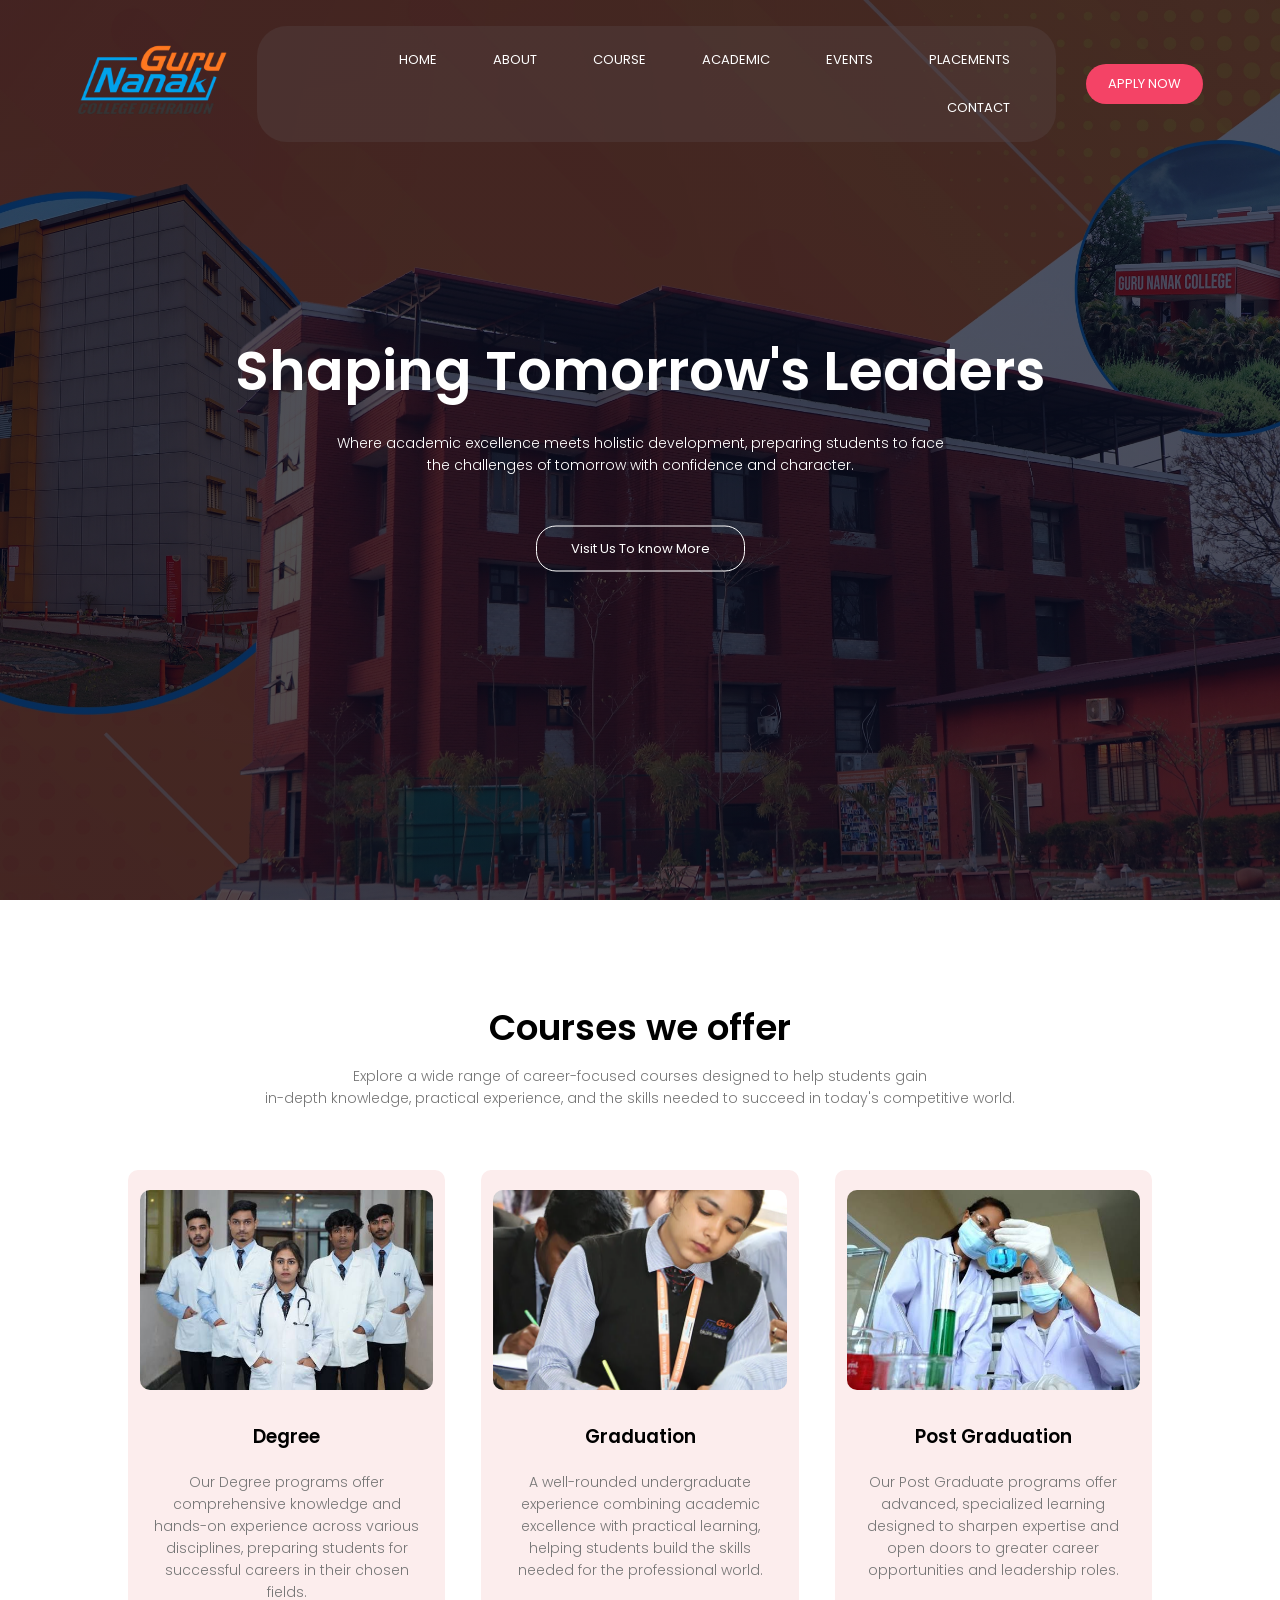
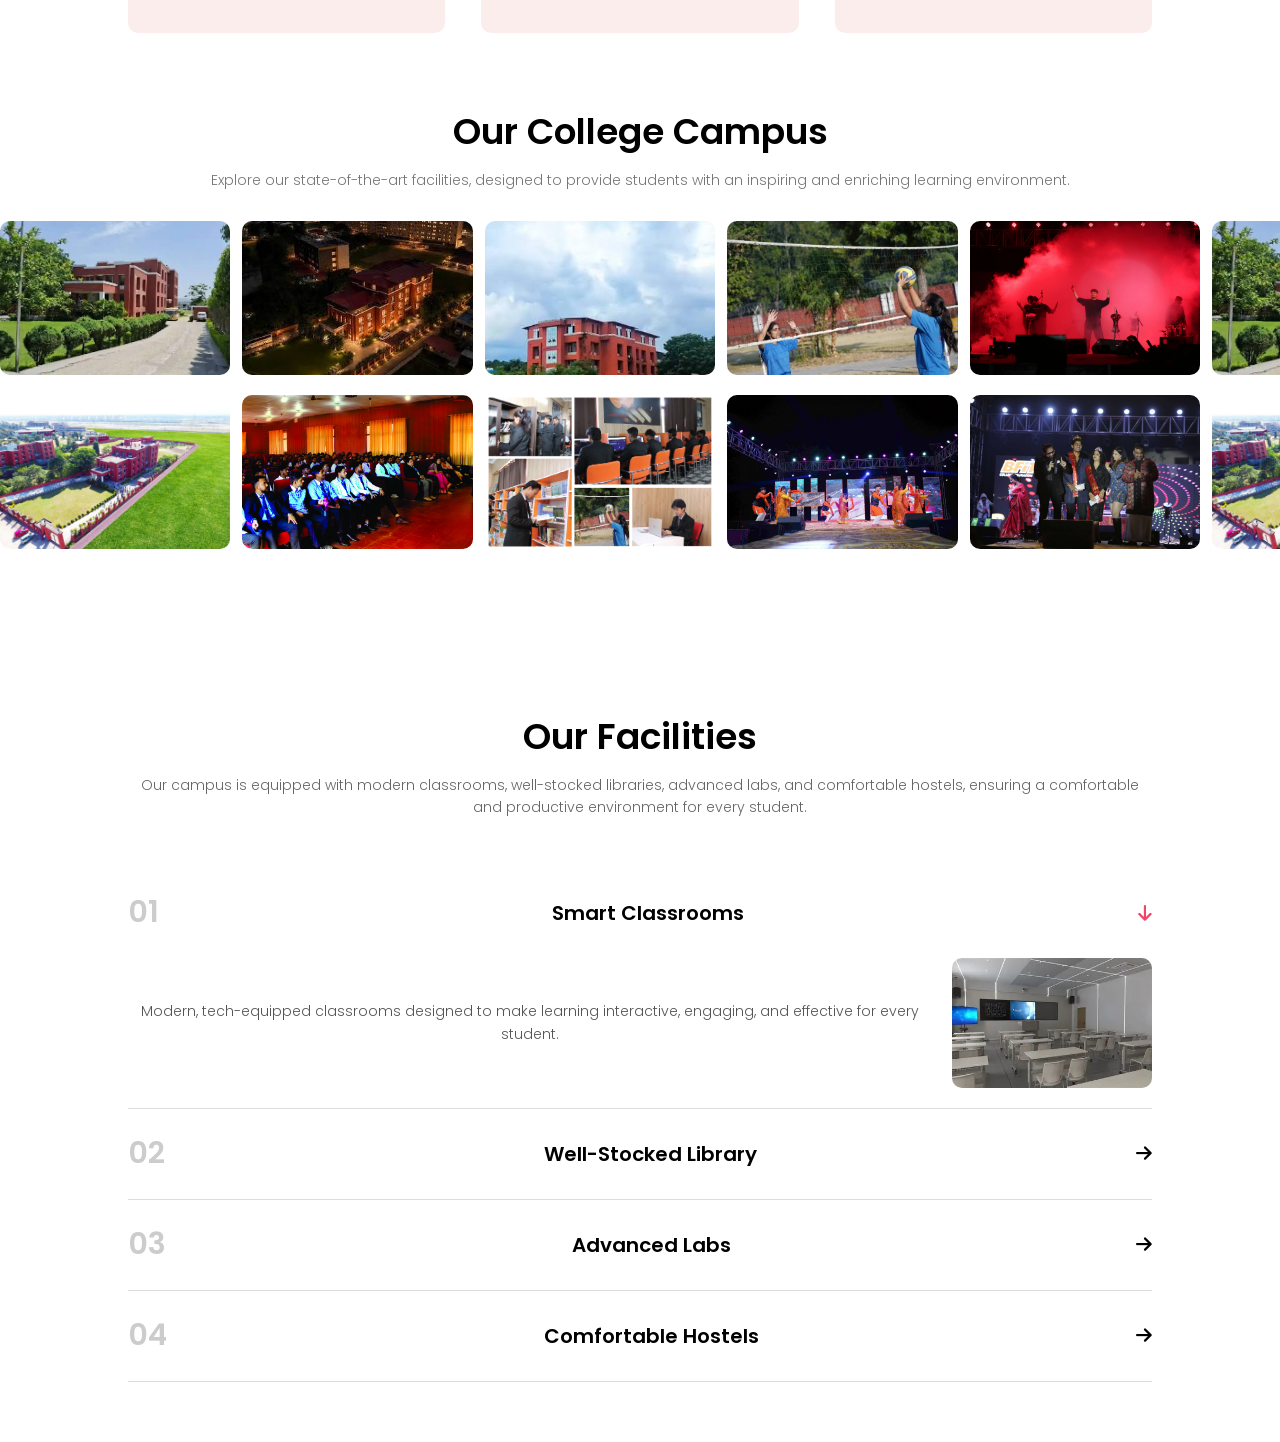
<file: assets/index/index.html>
<!DOCTYPE html>
<html lang="en">
<head>
    <meta charset="UTF-8">
    <meta name="viewport" content="width=device-width, initial-scale=1.0">
    <title>College Website</title>
    <link rel="stylesheet" href="../css/style.css">
    <link rel="preconnect" href="https://fonts.googleapis.com">
<link rel="preconnect" href="https://fonts.gstatic.com" crossorigin>
<link href="https://fonts.googleapis.com/css2?family=Poppins:ital,wght@100;200;300;400;500;600;700&display=swap" rel="stylesheet">
<link rel="stylesheet" href="https://cdnjs.cloudflare.com/ajax/libs/font-awesome/6.5.1/css/all.min.css">

</head>
<body>

    <section class="header">

        <nav>
            <a href="index.html"> <img src="../image/collegelogo.png" alt="" class="logo"></a>
            <div class="nav-links" id="navLinks">
                <i class="fa fa-times" onclick="hideMenu()"></i>
                <ul>
                    <li> <a href="#">HOME</a></li>
                     <li> <a href="#">ABOUT</a></li> 
                     <li> <a href="#">COURSE</a></li>
                     <li> <a href="#">ACADEMIC</a></li>
                     <li> <a href="#">EVENTS</a></li>
                     <li> <a href="#">PLACEMENTS</a></li>
                     <li> <a href="#">CONTACT</a></li>
                       
                </ul>
            </div>
            <a href="#" class="apply-btn">APPLY NOW <i class="fa fa-arrow-right"></i></a>
            <i class="fa fa-bars" onclick="showMenu()"></i>
        </nav>
        <div class="text-box">
            <h1>Shaping Tomorrow's Leaders</h1>
            <p>Where academic excellence meets holistic development, preparing students to face <br>the challenges of tomorrow with confidence and character.</p>
            <a href="" class="hero-btn">Visit Us To know More</a>
        </div>

       
    </section>

   <section class="course">
    <h1>Courses we offer</h1>
    <p>Explore a wide range of career-focused courses designed to help students gain <br> in-depth knowledge, practical experience, and the skills needed to succeed in today's competitive world.</p>
   
<div class="row">
    <div class="course-col">
        <img src="../image/collegestudent.png" alt="Degree">
        <h3>Degree</h3>
       <p>Our Degree programs offer comprehensive knowledge and hands-on experience across various disciplines, preparing students for successful careers in their chosen fields.</p>
    </div>
    <div class="course-col">
        <img src="../image/collegestudent1.png" alt="Graduation">
        <h3>Graduation</h3>
        <p>A well-rounded undergraduate experience combining academic excellence with practical learning, helping students build the skills needed for the professional world.</p>
    </div>
    <div class="course-col">
        <img src="../image/collegestudent2.png" alt="Post Graduation">
        <h3>Post Graduation</h3>
        <p>Our Post Graduate programs offer advanced, specialized learning designed to sharpen expertise and open doors to greater career opportunities and leadership roles.</p>
    </div>
</div>

</section>

<!-- -----campus------->

<section class="campus">
    <h1>Our College Campus</h1>
    <p>Explore our state-of-the-art facilities, designed to provide students with an inspiring and enriching learning environment.</p>
</section>

<div class="campus-slider">
    <div class="campus-track track-left">
        <img src="../image/collegecampus.png" alt="">
        <img src="../image/collegecampus1.png" alt="">
        <img src="../image/collegecampus2.png" alt="">
         <img src="../image/collegecampus6.png" alt="">
        <img src="../image/collegecampus8.png" alt="">
     
        <img src="../image/collegecampus.png" alt="">
        <img src="../image/collegecampus1.png" alt="">
        <img src="../image/collegecampus2.png" alt="">
         <img src="../image/collegecampus6.png" alt="">
        <img src="../image/collegecampus8.png" alt="">
  
        <img src="../image/collegecampus.png" alt="">
        <img src="../image/collegecampus1.png" alt="">
        <img src="../image/collegecampus2.png" alt="">
         <img src="../image/collegecampus6.png" alt="">
        <img src="../image/collegecampus8.png" alt="">
    
        <img src="../image/collegecampus.png" alt="">
        <img src="../image/collegecampus1.png" alt="">
        <img src="../image/collegecampus2.png" alt="">
        <img src="../image/collegecampus6.png" alt="">
        <img src="../image/collegecampus8.png" alt="">
        
    </div>
</div>

<div class="campus-slider">
    <div class="campus-track track-right">
        <img src="../image/collegecampus3.png" alt="">
        <img src="../image/collegecampus4.png" alt="">
        <img src="../image/collegecampus5.png" alt="">
        <img src="../image/collegecampus7.png" alt="">
        <img src="../image/collegecampus9.png" alt="">
      
        <img src="../image/collegecampus3.png" alt="">
        <img src="../image/collegecampus4.png" alt="">
        <img src="../image/collegecampus5.png" alt="">
        <img src="../image/collegecampus7.png" alt="">
        <img src="../image/collegecampus9.png" alt="">

        <img src="../image/collegecampus3.png" alt="">
        <img src="../image/collegecampus4.png" alt="">
        <img src="../image/collegecampus5.png" alt="">
        <img src="../image/collegecampus7.png" alt="">
        <img src="../image/collegecampus9.png" alt="">

        <img src="../image/collegecampus3.png" alt="">
        <img src="../image/collegecampus4.png" alt="">
        <img src="../image/collegecampus5.png" alt="">
        <img src="../image/collegecampus7.png" alt="">
        <img src="../image/collegecampus9.png" alt="">
       
        
    </div>
</div>

</section>

<!-- -------facilities-------->

<section class="facilities">
    <h1>Our Facilities</h1>
    <p>Our campus is equipped with modern classrooms, well-stocked libraries, advanced labs, and comfortable hostels, ensuring a comfortable and productive environment for every student.</p>

    <div class="facility-list">
        <div class="facility-item active">
            <div class="facility-head">
                <span class="fac-num">01</span>
                <h3>Smart Classrooms</h3>
                <i class="fa fa-arrow-right"></i>
            </div>
            <div class="facility-body">
                <p>Modern, tech-equipped classrooms designed to make learning interactive, engaging, and effective for every student.</p>
                <img src="../image/smartclassroom.png" alt="">
            </div>
        </div>

        <div class="facility-item">
            <div class="facility-head">
                <span class="fac-num">02</span>
                <h3>Well-Stocked Library</h3>
                <i class="fa fa-arrow-right"></i>
            </div>
            <div class="facility-body">
                <p>A vast collection of books, journals, and digital resources to support academic and research needs.</p>
                <img src="../image/library.png" alt="">
            </div>
        </div>

        <div class="facility-item">
            <div class="facility-head">
                <span class="fac-num">03</span>
                <h3>Advanced Labs</h3>
                <i class="fa fa-arrow-right"></i>
            </div>
            <div class="facility-body">
                <p>Fully equipped science and computer labs offering hands-on, practical learning experiences.</p>
                <img src="../image/collegestudent2.png" alt="">
            </div>
        </div>

        <div class="facility-item">
            <div class="facility-head">
                <span class="fac-num">04</span>
                <h3>Comfortable Hostels</h3>
                <i class="fa fa-arrow-right"></i>
            </div>
            <div class="facility-body">
                <p>Safe, clean, and comfortable hostel facilities ensuring a home-like environment for students.</p>
                <img src="../image/hostel.png" alt="">
                <img src="../image/hostel2.png" alt="">
            </div>
        </div>
    </div>
</section>






</section>

<!-- ------JavaScript for Toggle Menu------ -->

    <script>
        var navLinks = document.getElementById("navLinks");
        function showMenu(){
            navLinks.style.right = "0";
        }
        function hideMenu(){
            navLinks.style.right = "-200px";
        }
    </script> 
    <script>
    document.querySelectorAll('.course-col').forEach(function(card){
        card.addEventListener('click', function(){
            var row = card.closest('.row');
            var already = card.classList.contains('tapped');
            document.querySelectorAll('.course-col').forEach(function(c){
                c.classList.remove('tapped');
            });
            row.classList.remove('has-tapped');
            if(!already){
                card.classList.add('tapped');
                row.classList.add('has-tapped');
            }
        });
    });
</script>

<script>
    document.querySelectorAll('.facility-item').forEach(function(item){
        item.querySelector('.facility-head').addEventListener('click', function(){
            var alreadyActive = item.classList.contains('active');
            document.querySelectorAll('.facility-item').forEach(function(i){
                i.classList.remove('active');
            });
            if(!alreadyActive){
                item.classList.add('active');
            }
        });
    });
</script>

</body>
</html>
</file>
<file: assets/css/style.css>
*{
    margin: 0;
    padding: o;
    font-family: 'poppins', sans-serif;
    box-sizing: border-box;


}
html, body{
    overflow-x: hidden;
    max-width: 100%;
}
.header{
    min-height: 100vh;
    width: 100%;
    background-image: linear-gradient(rgba(4,9,30,0.7),rgba(4,9,30,0.7)),url(../image/collegepic.png);
    background-position: center;
    background-size: cover;
    position: relative;
}
.logo{
    width: 150px;
    height: auto;

}

nav{
    display: flex;
    padding: 2% 6%;
    justify-content: flex-start;
    gap: 30px;
    align-items: center;
}
nav img{
    width: 150px;


}

.nav-links ul li{
    list-style: none;
    display: inline-block;
    padding: 8px 12px;
    position: relative;
}

.nav-links{
    flex: 1;
    text-align: right;
    background: rgba(86, 69, 69, 0.4);
    padding: 10px 20px;
    border-radius: 30px;
    display: inline-flex;
    justify-content: flex-end;
   
}

.nav-links ul li a{
    color: #fff;
    text-decoration: none;
    font-size: 13px;
    padding: 6px 14px;
    border-radius: 20px;
    display: inline-block;
    transition: 0.3s;
}

.nav-links ul li a:hover{
    background: #f44366;
    color: #fff;
    transform: scale(1.1);
}

.apply-btn{
    margin-left: auto;
    background: #f44366;
    color: #fff;
    text-decoration: none;
    padding: 10px 22px;
    border-radius: 30px;
    font-size: 13px;
    display: inline-flex;
    align-items: center;
    gap: 8px;
    transition: 0.3s;
}

.apply-btn:hover{
    background: #d13755;
    transform: scale(1.05);
}

.text-box{
    width: 90%;
    color: #fff;
    position: absolute;
    top: 50%;
    left: 50%;
    transform: translate(-50%,-50%);
    text-align: center;
}
.text-box h1{
font-size: 55px;
}
.text-box p{
    margin: 10px 0 40px;
    font-size: 14px;
    color: #fff;
}
.hero-btn{
    display: inline-block;
    text-decoration: none;
    color: #fff;
    border: 1px solid #fff;
    padding: 12px 34px;
    font-size: 13px;
    background: transparent;
    position: relative;
    cursor: pointer;
     border-radius: 20px;
}
.hero-btn:hover{
    border: 1px solid #f44366;
    background: #f44366;
    transition: 1s;
   box-shadow: 0 0 20px rgba(244, 67, 102, 0.5);
    
}
nav .fa{
    display: none;
}


.course{
    width: 80%;
    margin: auto;
    text-align: center;
    padding-top: 100px;

}
h1{
    font-size: 36px;
    font-weight: 600;
}
p{
    color: #777;
    font-size: 14px;
    font-weight: 300;
    line-height: 22px;
    padding: 10px;
}
.row{
    margin-top: 5%;
    display: flex;
    justify-content: space-between;
}
.course-col{
    flex-basis: 31%;
    background: #fceded;
    border-radius: 10px;
    margin-bottom: 5%;
    padding: 20px 12px;
    box-sizing: border-box;
    transition: 0.5s;
}
h3{
    text-align: center;
    font-weight: 600;
    margin: 10px 0;
}
@media(min-width: 701px){
.course-col:hover{
    box-shadow: 0 0 20px 0px rgba(0,0,0,0.2);
    transform: translateY(-10px);
}
}
@media(max-width: 700px){

    .row{
        display: flex;
        flex-wrap: wrap;
        position: relative;
    }

    .course-col{
        flex-basis: 100%;
        transition: 0.4s;
        transform: scale(0.95);
        opacity: 0.8;
    }

    .course-col.tapped{
        transform: scale(1.05);
        opacity: 1;
        z-index: 5;
        box-shadow: 0 0 25px rgba(0,0,0,0.3);
    }

    .row.has-tapped .course-col:not(.tapped){
        transform: scale(0.9);
        opacity: 0.6;
    }
}
.course-col img {
    width: 100%;
    height: 200px; 
    object-fit: cover; 
    border-radius: 10px; 
    margin-bottom: 15px;
}


/* -----look----- */
@media(max-width: 700px){

   
    

    nav{
        justify-content: space-between;
    }

    .nav-links{
        position: absolute;
        background: #f44366;
        height: 100vh;
        width: 200px;
        top: 0;
        right: -200px;
        text-align: left;
        z-index: 2;
        transition: 0.5s;
        display: block;
        border-radius: 0;
        padding: 60px 20px;
    }

    .nav-links ul li{
        display: block;
        margin: 15px 0;
    }

    .nav-links ul li a{
        background: transparent;
        padding: 0;
    }

    .nav-links ul li a:hover{
        background: transparent;
        transform: none;
        text-decoration: underline;
    }

    nav .fa{
        display: block;
        color: #fff;
        margin: 10px;
        font-size: 22px;
        cursor: pointer;
    }

    .row{
        flex-direction: column;
    }

    .course-col{
        flex-basis: 100%;
    }

}
/* ---campus-- */
.campus{
    width: 80%;
    margin: auto;
    text-align: center;
    padding-top: 20px;
}
.campus-slider{
    width: 100%;
    overflow: hidden;
    position: relative;
    margin-top: 20px;
}

.campus-track{
    display: flex;
    width: max-content;
}

.campus-track img{
    width: clamp(140px, 18vw, 260px);
    height: clamp(100px, 12vw, 170px);
    object-fit: cover;
    border-radius: 10px;
    margin-right: 12px;
    flex-shrink: 0;
}

.track-left{
    animation: scrollLeft 40s linear infinite;
}

.track-right{
    animation: scrollRight 40s linear infinite;
}

@keyframes scrollLeft{
    from{ transform: translateX(0); }
    to{ transform: translateX(-25%); }
}

@keyframes scrollRight{
    from{ transform: translateX(-25%); }
    to{ transform: translateX(0); }
}

/* ------facilities----- */
.facilities{
    width: 80%;
    margin: auto;
     text-align:center;
    padding-top: 100px;
}
.facilities{
    width: 80%;
    margin: 60px auto;
}

.facilities h1{
    text-align: center;
}

.facilities > p{
    text-align:center;
    color: #666;
    margin-bottom: 40px;
}

.facility-item{
    border-bottom: 1px solid #ddd;
    padding: 20px 0;
    cursor: pointer;
}

.facility-head{
    display: flex;
    align-items: center;
    gap: 25px;
}

.fac-num{
    font-size: 30px;
    color: #ccc;
    font-weight: 600;
}

.facility-head h3{
    flex: 1;
    font-size: 20px;
}

.facility-head i{
    font-size: 18px;
    transition: 0.3s;
}

.facility-item.active .facility-head i{
    transform: rotate(90deg);
    color: #f44366;
}

.facility-body{
    max-height: 0;
    overflow: hidden;
    transition: 0.5s ease;
    display: flex;
    align-items: center;
    gap: 20px;
}

.facility-item.active .facility-body{
    max-height: 250px;
    margin-top: 20px;
}

.facility-body p{
    flex: 1;
    color: #555;
    line-height: 1.6;
}

.facility-body img{
    width: 200px;
    height: 130px;
    object-fit: cover;
    border-radius: 10px;
}
</file>
